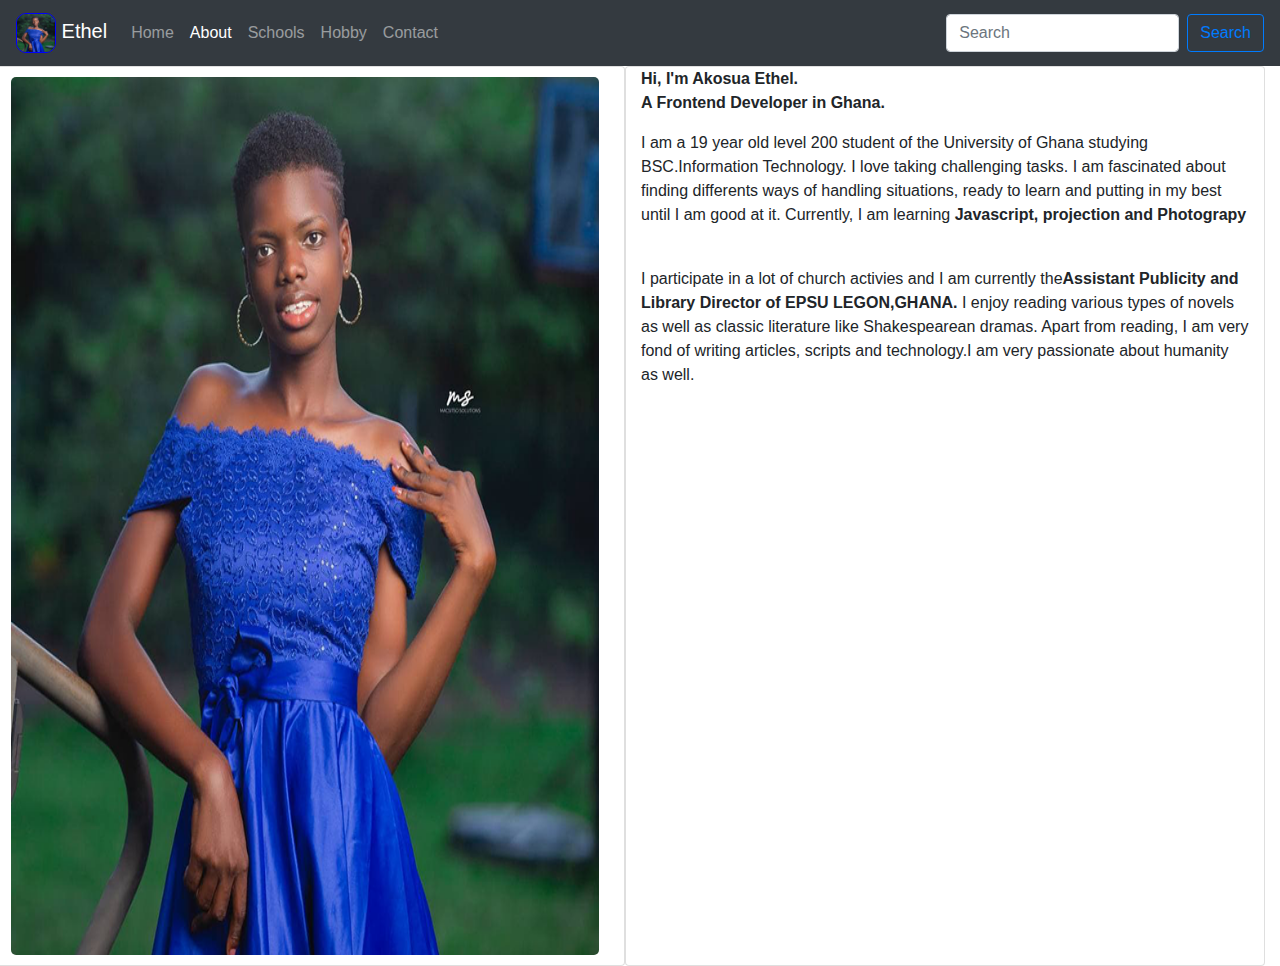
<file: about.html>
<!DOCTYPE html>
<html lang="en">
<head>
    <meta charset="UTF-8">
    <meta name="viewport" content="width=device-width, initial-scale=1.0">
    <title>Ethel's Website</title>
    <link rel="shortcut icon" href="img/favicon.ico">

    <!-- bootstrap css -->
    <link rel="stylesheet" href="https://cdn.jsdelivr.net/npm/bootstrap@4.6.1/dist/css/bootstrap.min.css">

    <!-- custom css -->
    <link rel="stylesheet" href="css/style.css">

</head>
<body>
    <!-- Top Bar -->
    <nav class="navbar navbar-expand-lg navbar-dark bg-dark">
        <a class="navbar-brand" href="#">
          <img src="./images/ethel.png" alt="" height="40" width="40">
          Ethel
        </a>
        <button class="navbar-toggler" type="button" data-toggle="collapse" data-target="#navbarSupportedContent" aria-controls="navbarSupportedContent" aria-expanded="false" aria-label="Toggle navigation">
          <span class="navbar-toggler-icon"></span>
        </button>
      
        <div class="collapse navbar-collapse" id="navbarSupportedContent">
          <ul class="navbar-nav mr-auto">
            <li class="nav-item">
              <a class="nav-link" href="index.html">Home <span class="sr-only">(current)</span></a>
            </li>
            <li class="nav-item active">
              <a class="nav-link" href="about.html">About</a>
            </li>
            <!-- <li class="nav-item dropdown">
              <a class="nav-link dropdown-toggle" href="#" id="navbarDropdown" role="button" data-toggle="dropdown" aria-haspopup="true" aria-expanded="false">
                Dropdown
              </a>
              <div class="dropdown-menu" aria-labelledby="navbarDropdown">
                <a class="dropdown-item" href="#">Action</a>
                <a class="dropdown-item" href="#">Another action</a>
                <div class="dropdown-divider"></div>
                <a class="dropdown-item" href="#">Something else here</a>
              </div>
            </li> -->
            <li class="nav-item">
              <a class="nav-link " href="schools.html">Schools</a>
            </li>
            <li class="nav-item">
              <a class="nav-link " href="hobby.html">Hobby</a>
            </li>
            <li class="nav-item">
              <a class="nav-link " href="contact.html">Contact</a>
            </li>
          </ul>
          <form class="form-inline my-2 my-lg-0">
            <input class="form-control mr-sm-2" type="search" placeholder="Search" aria-label="Search">
            <button class="btn btn-outline-primary my-2 my-sm-0" type="submit">Search</button>
          </form>
        </div>
      </nav>
	<!-- End Top Bar -->


	<!-- Navigation -->

	<!-- End Navigation -->
<section class="w-100 row">
    <div class="col-md-6 card img-box">
        <img src="/images/ethel.png" alt=""   class="img-fluid">
    </div>
    <div class="col-md-6 card">
        <p class="text">
            <b>Hi, I'm Akosua Ethel.<br>A Frontend Developer in Ghana.</b>
        </p>
        <p>I am a 19 year old level 200 student of the University of Ghana studying BSC.Information Technology.  I love taking challenging tasks. I am fascinated about finding differents ways of handling situations, ready to learn and putting in my best until I am good at it. Currently, I am learning <strong>Javascript, projection and Photograpy</strong></p>&nbsp;
       <p>I participate in a lot of church activies and I am currently the<b>Assistant Publicity and Library Director of EPSU LEGON,GHANA.</b> I enjoy reading various types of novels as well as classic literature like Shakespearean dramas. Apart from reading, I am very fond of writing articles, scripts and technology.I am very passionate about humanity as well.</p>
    </div>
</section>



	<!-- End Image Carousel -->


	<!-- Main Page Heading -->


	<!-- Three Column Section -->

	<!-- End Three Column Section -->


	<!-- Emoji Navbar First -->


	<!-- Start Fixed Background IMG -->

	<!-- End Fixed Background IMG -->
 
	
	<!-- Emoji Navbar Second -->


	<!-- Modal Popup -->

		
	<!-- Start Two Column Section -->

	<!-- End Two Column Section -->


	<!-- Start Jumbotron -->

	<!-- End Jumbotron -->


	<!-- Start Footer -->

	<!-- End Footer -->


	<!-- Start Socket -->

	<!-- End Socket -->



	<!-- Script Source Files -->

 

  <script src="https://cdn.jsdelivr.net/npm/jquery@3.6.0/dist/jquery.slim.min.js"></script>
  <script src="https://cdn.jsdelivr.net/npm/popper.js@1.16.1/dist/umd/popper.min.js"></script>
  <script src="https://cdn.jsdelivr.net/npm/bootstrap@4.6.1/dist/js/bootstrap.bundle.min.js"></script>

	<!-- End Script Source Files -->
    
</body>
</html>
</file>
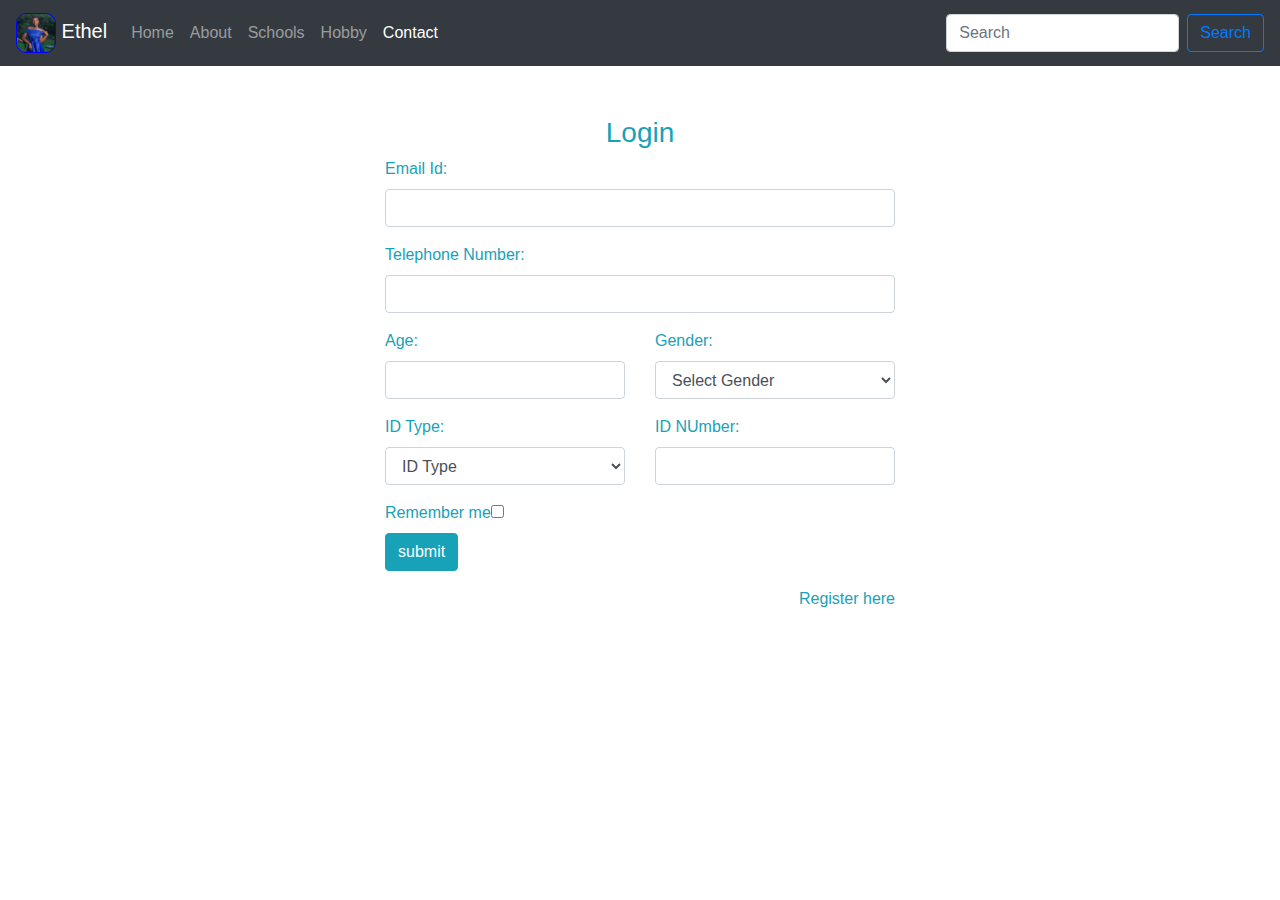
<file: contact.html>
<!DOCTYPE html>
<html lang="en">
<head>
    <meta charset="UTF-8">
    <meta name="viewport" content="width=device-width, initial-scale=1.0">
    <title>Ethel's Website</title>
    <link rel="shortcut icon" href="img/favicon.ico">

    <!-- bootstrap css -->
    <link rel="stylesheet" href="https://cdn.jsdelivr.net/npm/bootstrap@4.6.1/dist/css/bootstrap.min.css">

    <!-- custom css -->
    <link rel="stylesheet" href="css/style.css">

</head>
<body>
    <!-- Top Bar -->
    <nav class="navbar navbar-expand-lg navbar-dark bg-dark">
        <a class="navbar-brand" href="#">
          <img src="./images/ethel.png" alt="" height="40" width="40">
          Ethel
        </a>
        <button class="navbar-toggler" type="button" data-toggle="collapse" data-target="#navbarSupportedContent" aria-controls="navbarSupportedContent" aria-expanded="false" aria-label="Toggle navigation">
          <span class="navbar-toggler-icon"></span>
        </button>
      
        <div class="collapse navbar-collapse" id="navbarSupportedContent">
          <ul class="navbar-nav mr-auto">
            <li class="nav-item">
              <a class="nav-link" href="index.html">Home <span class="sr-only">(current)</span></a>
            </li>
            <li class="nav-item">
              <a class="nav-link" href="about.html">About</a>
            </li> 
            <li class="nav-item">
              <a class="nav-link " href="schools.html">Schools</a>
            </li>
            <li class="nav-item">
              <a class="nav-link " href="hobby.html">Hobby</a>
            </li>
            <li class="nav-item active">
              <a class="nav-link " href="contact.html">Contact</a>
            </li>
          </ul>
          <form class="form-inline my-2 my-lg-0">
            <input class="form-control mr-sm-2" type="search" placeholder="Search" aria-label="Search">
            <button class="btn btn-outline-primary my-2 my-sm-0" type="submit">Search</button>
          </form>
        </div>
      </nav>
      <div id=" login">
              <h3 class="text-center text-white pt-2">Login form</h3>
              <div class="container">
                  <div id="login-row" class="row justify-content-center align-items-center">
                      <div id="login-column" class="col-md-6">
                          <div id="login-box" class="col-md-12">
                              <form id="login-form" class="form pb-5" action="" method="post">
                                  <h3 class="text-center text-info">Login</h3>
                                  <div class="form-group">
                                      <label for="Email Id" class="text-info">Email Id:</label><br>
                                      <input type="text" name="username" id="username" class="form-control">
                                  </div>
                                  <div class="form-group">
                                      <label for="Telephone Number" class="text-info">Telephone Number:</label><br>
                                      <input type="text" name="Telephone Number" id="Telephone Number" class="form-control">
                                  </div>
                                  <div class = "row">
                                      <div class = "col-md-6" >
                                          <div class="form-group">
                                              <label for="age" class="text-info">Age:</label><br>
                                              <input type="text" name="age" id="age" class="form-control">
                                          </div>
                                      </div>
                                      <div class = "col-md-6" >
                                          <div class="form-group">
                                              <label for="gender" class="text-info">Gender:</label><br>
                                              <select id = "gender" class = "form-control" >
                                                  <option selected disabled>Select Gender</option>
                                                  <option value = "Male">Male</option>
                                                  <option value = "Female">Female</option>
                                              </select>
                                          </div>
                                      </div>
                                  </div>
                                  <div class = "row">
                                      <div class = "col-md-6" >
                                          <div class="form-group">
                                              <label for="id" class="text-info">ID Type:</label><br>
                                              <select id = "id" class = "form-control" >
                                                  <option selected disabled>ID Type</option>
                                                  <option value = "ghana-card">Ghana Card</option>
                                                  <option value = "voters-id">Voters ID</option>
                                                  <option value = "password">Passport</option>
                                              </select>
                                          </div>
                                      </div>
                                      <div class = "col-md-6" >
                                          <div class="form-group">
                                              <label for="id-number" class="text-info">ID NUmber:</label><br>
                                              <input type="text" name="id-number" id="id-number" class="form-control">
                                          </div>
                                      </div>
                                  </div>
                                  <div class="form-group">
                                      <label for="remember-me" class="text-info"><span>Remember me</span><span><input id="remember-me" name="remember-me" type="checkbox"></span></label><br>
                                      <input type="submit" name="submit" class="btn btn-info btn-md" value="submit">
                                  </div>
                                  <div id="register-link" class="text-right">
                                      <a href="#" class="text-info">Register here</a>
                                  </div>
      </form>
                          </div>
                      </div>
                  </div>
              </div>
          </div>
      
    <script src="https://cdn.jsdelivr.net/npm/jquery@3.6.0/dist/jquery.slim.min.js"></script>
    <script src="https://cdn.jsdelivr.net/npm/popper.js@1.16.1/dist/umd/popper.min.js"></script>
    <script src="https://cdn.jsdelivr.net/npm/bootstrap@4.6.1/dist/js/bootstrap.bundle.min.js"></script>
  
      <!-- End Script Source Files -->
      
  </body>
  </html>
</file>
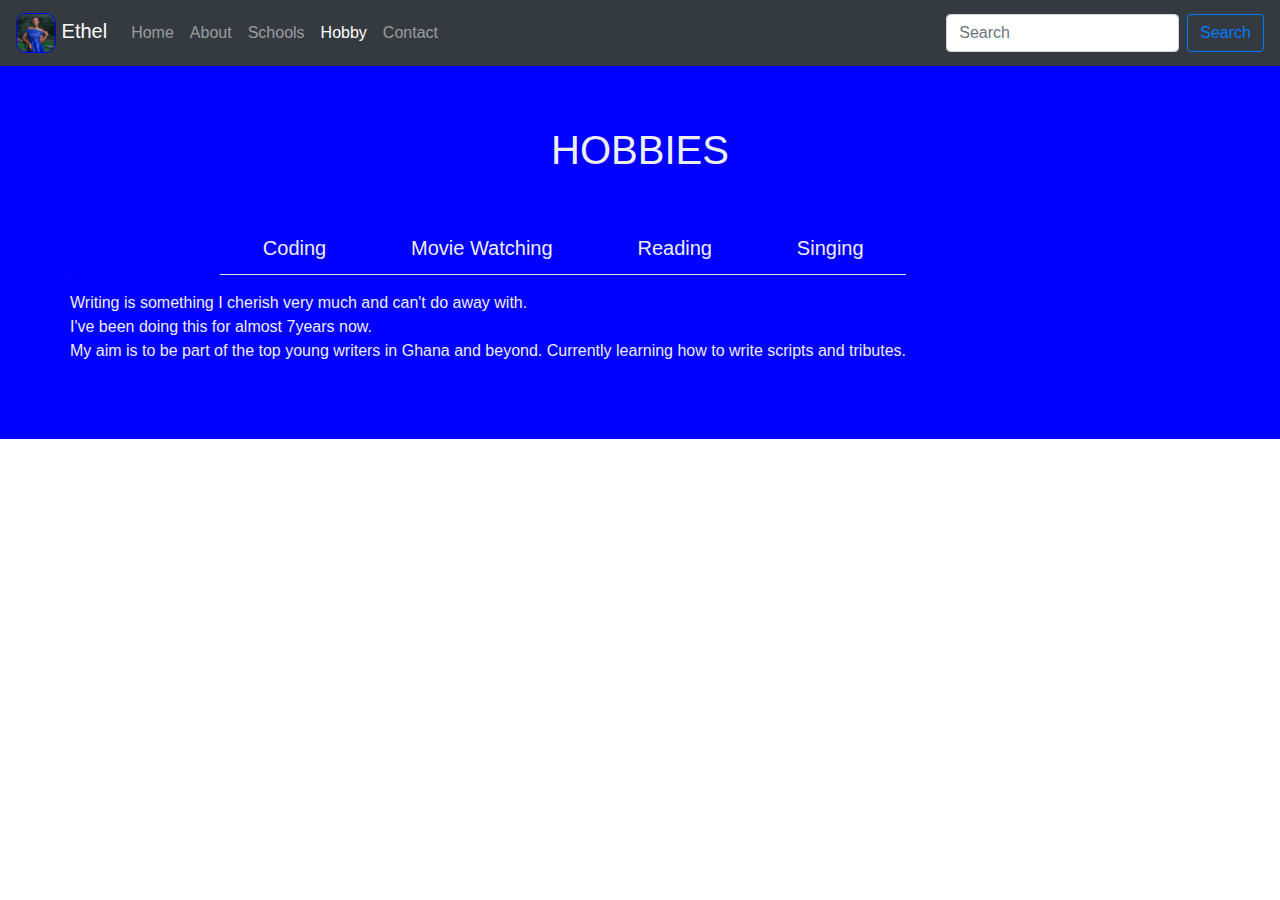
<file: hobby.html>
<!DOCTYPE html>
<html lang="en">
<head>
    <meta charset="UTF-8">
    <meta name="viewport" content="width=device-width, initial-scale=1.0">
    <title>Ethel's Website</title>
    <link rel="shortcut icon" href="img/favicon.ico">

    <!-- bootstrap css -->
    <link rel="stylesheet" href="https://cdn.jsdelivr.net/npm/bootstrap@4.6.1/dist/css/bootstrap.min.css">

    <!-- custom css -->
    <link rel="stylesheet" href="css/style.css">

</head>
<body>
    <!-- Top Bar -->
    <nav class="navbar navbar-expand-lg navbar-dark bg-dark">
        <a class="navbar-brand" href="#">
          <img src="./images/ethel.png" alt="" height="40" width="40">
          Ethel
        </a>
        <button class="navbar-toggler" type="button" data-toggle="collapse" data-target="#navbarSupportedContent" aria-controls="navbarSupportedContent" aria-expanded="false" aria-label="Toggle navigation">
          <span class="navbar-toggler-icon"></span>
        </button>
      
        <div class="collapse navbar-collapse" id="navbarSupportedContent">
          <ul class="navbar-nav mr-auto">
            <li class="nav-item">
              <a class="nav-link" href="index.html">Home <span class="sr-only">(current)</span></a>
            </li>
            <li class="nav-item">
              <a class="nav-link" href="about.html">About</a>
            </li>
         
            <li class="nav-item">
              <a class="nav-link " href="schools.html">Schools</a>
            </li>
            <li class="nav-item active">
              <a class="nav-link " href="hobby.html">Hobby</a>
            </li>
            <li class="nav-item">
              <a class="nav-link " href="contact.html">Contact</a>
            </li>
          </ul>
          <form class="form-inline my-2 my-lg-0">
            <input class="form-control mr-sm-2" type="search" placeholder="Search" aria-label="Search">
            <button class="btn btn-outline-primary my-2 my-sm-0" type="submit">Search</button>
          </form>
        </div>
      </nav>

<!-- Tabs -->
<section id="tabs">
  <div class="container">
    <h6 class="section-title h1">Hobbies</h6>
    <div class="row">
      <div class="col-xs-12 ">
        <nav>
          <div class="nav nav-tabs nav-fill" id="nav-tab" role="tablist">
            <a class="nav-item nav-link active" id="nav-home-tab" data-toggle="tab" href="#nav-home" role="tab" aria-controls="nav-home" aria-selected="true">writing</a>
            <a class="nav-item nav-link" id="nav-profile-tab" data-toggle="tab" href="#nav-profile" role="tab" aria-controls="nav-profile" aria-selected="false">Coding</a>
            <a class="nav-item nav-link" id="nav-contact-tab" data-toggle="tab" href="#nav-contact" role="tab" aria-controls="nav-contact" aria-selected="false">Movie Watching</a>
            <a class="nav-item nav-link" id="nav-about-tab" data-toggle="tab" href="#nav-about" role="tab" aria-controls="nav-about" aria-selected="false">Reading</a>
            <a class="nav-item nav-link" id="nav-about-tab" data-toggle="tab" href="#nav-about" role="tab" aria-controls="nav-about" aria-selected="false">Singing</a>
        </div>
        </nav>
        <div class="tab-content py-3 px-3 px-sm-0" id="nav-tabContent">
          <div class="tab-pane fade show active" id="nav-home" role="tabpanel" aria-labelledby="nav-home-tab">
            Writing is something I cherish very much and can't do away with. <br>I've been doing this for almost 7years now.<br>My aim is to be part of the top young writers in Ghana and beyond. Currently learning how to write scripts and tributes.
          </div>
          <div class="tab-pane fade" id="nav-profile" role="tabpanel" aria-labelledby="nav-profile-tab">
            This habit of mine is a new one but I love it already like something I've been doing for a very  longtime.<br> I started coding last year December but I've learnt a lot and still ready to learn more.<br> I do this everyday because I just don't want to loose my streak on Github and also perfect my skills.
          </div>
          <div class="tab-pane fade" id="nav-contact" role="tabpanel" aria-labelledby="nav-contact-tab">
            I watch movies to release stress and relax my brain. I just can't afford to miss any latest movie especially American Sports Movies, Telenovelas and Kdrama.
          </div>
          <div class="tab-pane fade" id="nav-about" role="tabpanel" aria-labelledby="nav-about-tab">
            I enjoy reading various types of novels as well as classic literature like Shakespearean dramas.<br> I love reading "OTHELLO" especially, that novel will teach you a lot but difficult to understand because of the achiac grammar used.
          </div>
          <div class="tab-pane fade" id="nav-about" role="tabpanel" aria-labelledby="nav-about-tab">
            Singing is something I do everyday, anywhere and everytime. I was once a chorister.  I sing all genres because I love music very much.
        </div>
        </div>
      
      </div>
    </div>
  </div>
</section>
<!-- ./Tabs -->


      <script src="https://cdn.jsdelivr.net/npm/jquery@3.6.0/dist/jquery.slim.min.js"></script>
  <script src="https://cdn.jsdelivr.net/npm/popper.js@1.16.1/dist/umd/popper.min.js"></script>
  <script src="https://cdn.jsdelivr.net/npm/bootstrap@4.6.1/dist/js/bootstrap.bundle.min.js"></script>

	<!-- End Script Source Files -->
    
</body>
</html>
</file>
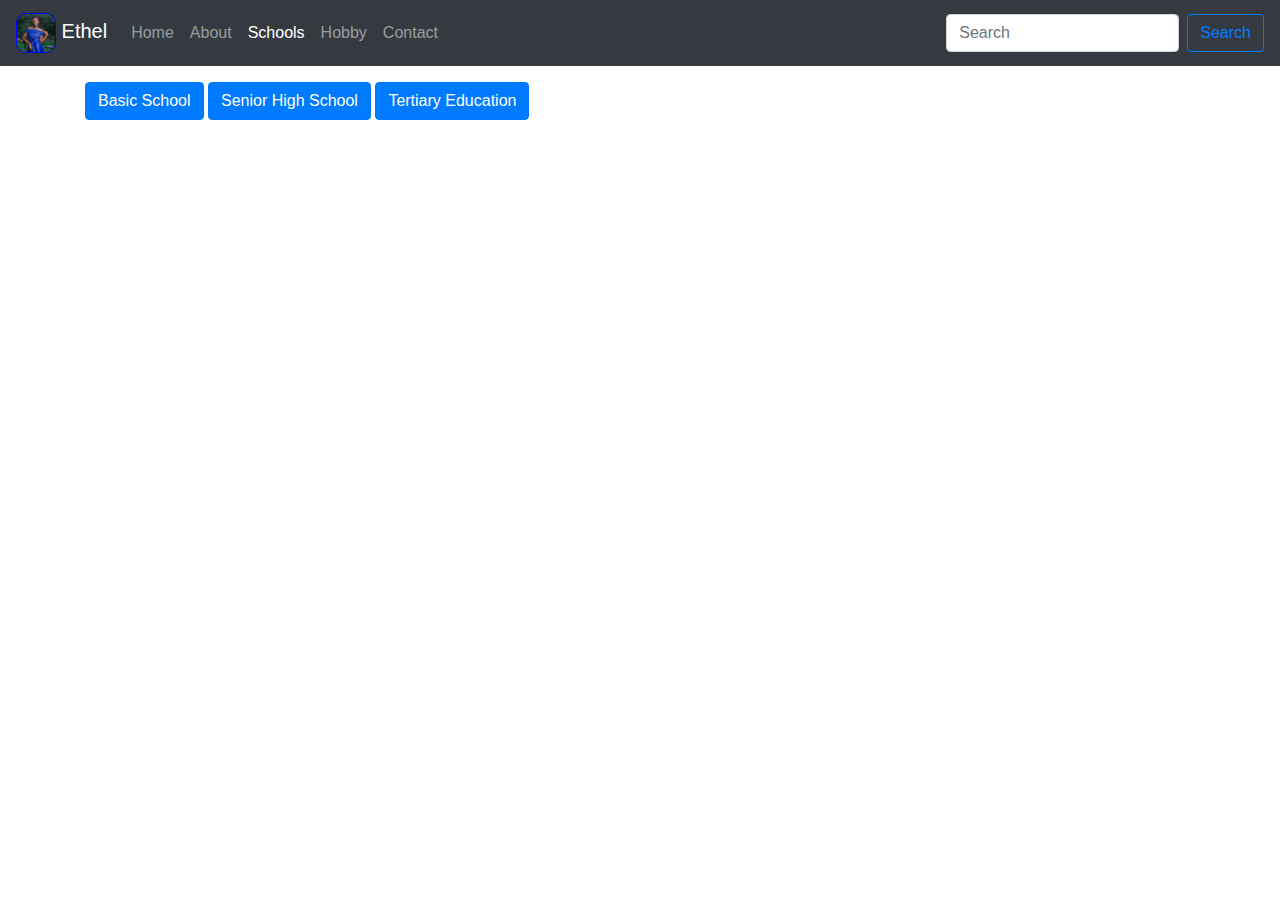
<file: schools.html>
<!DOCTYPE html>
<html lang="en">
  <head>
    <meta charset="UTF-8" />
    <meta name="viewport" content="width=device-width, initial-scale=1.0" />
    <title>Ethel's Website</title>
    <link rel="shortcut icon" href="img/favicon.ico" />

    <!-- bootstrap css -->
    <link
      rel="stylesheet"
      href="https://cdn.jsdelivr.net/npm/bootstrap@4.6.1/dist/css/bootstrap.min.css"
    />

    <!-- custom css -->
    <link rel="stylesheet" href="css/style.css" />
  </head>
  <body>
    <!-- Top Bar -->
    <nav class="navbar navbar-expand-lg navbar-dark bg-dark">
      <a class="navbar-brand" href="#">
        <img src="./images/ethel.png" alt="" height="40" width="40" />
        Ethel
      </a>
      <button
        class="navbar-toggler"
        type="button"
        data-toggle="collapse"
        data-target="#navbarSupportedContent"
        aria-controls="navbarSupportedContent"
        aria-expanded="false"
        aria-label="Toggle navigation"
      >
        <span class="navbar-toggler-icon"></span>
      </button>

      <div class="collapse navbar-collapse" id="navbarSupportedContent">
        <ul class="navbar-nav mr-auto">
          <li class="nav-item">
            <a class="nav-link" href="index.html"
              >Home <span class="sr-only">(current)</span></a
            >
          </li>
          <li class="nav-item">
            <a class="nav-link" href="about.html">About</a>
          </li>
          <!-- <li class="nav-item dropdown">
              <a class="nav-link dropdown-toggle" href="#" id="navbarDropdown" role="button" data-toggle="dropdown" aria-haspopup="true" aria-expanded="false">
                Dropdown
              </a>
              <div class="dropdown-menu" aria-labelledby="navbarDropdown">
                <a class="dropdown-item" href="#">Action</a>
                <a class="dropdown-item" href="#">Another action</a>
                <div class="dropdown-divider"></div>
                <a class="dropdown-item" href="#">Something else here</a>
              </div>
            </li> -->
          <li class="nav-item active">
            <a class="nav-link" href="schools.html">Schools</a>
          </li>
          <li class="nav-item">
            <a class="nav-link" href="hobby.html">Hobby</a>
          </li>
          <li class="nav-item">
            <a class="nav-link" href="contact.html">Contact</a>
          </li>
        </ul>
        <form class="form-inline my-2 my-lg-0">
          <input
            class="form-control mr-sm-2"
            type="search"
            placeholder="Search"
            aria-label="Search"
          />
          <button class="btn btn-outline-primary my-2 my-sm-0" type="submit">
            Search
          </button>
        </form>
      </div>
    </nav>

    <section class="container w-100 row my-3 mx-auto">
      <p class="">
        <button
          class="btn btn-primary"
          type="button"
          data-toggle="collapse"
          data-target="#basicSchool"
          aria-expanded="false"
          aria-controls="basicSchool"
        >
          Basic School
        </button>
        <button
          class="btn btn-primary"
          type="button"
          data-toggle="collapse"
          data-target="#shs"
          aria-expanded="false"
          aria-controls="shs"
        >
          Senior High School
        </button>
        <button
          class="btn btn-primary"
          type="button"
          data-toggle="collapse"
          data-target="#tertiary"
          aria-expanded="false"
          aria-controls="tertiary"
        >
          Tertiary Education
        </button>
      </p>
      <div class="collapse" id="basicSchool">
        <div class="card card-body">
          <table
            class="table table-bordered table-hover table-primary"
            border="1"
            width="100%"
          >
            <thead>
              <tr>
                <th>Name of School</th>
                <th>Courses of Study</th>
                <th>Year of Study</th>
              </tr>
            </thead>
            <tbody>
              <tr>
                <td><b>Springs Preparatory School</b></td>
                <td>
                  <b
                    >English, Mathematics, Social Studies, Integrated Science</b
                  >
                </td>
                <td><b>2013 - 2017</b></td>
              </tr>
            </tbody>
          </table>
        </div>
      </div>
      <div class="collapse" id="shs">
        <div class="card card-body w-100">
          <table
            class="table table-bordered table-hover table-success"
            border="1"
            width="100%"
          >
            <thead>
              <tr>
                <th>Name of School</th>
                <th>Courses of Study</th>
                <th>Year of Study</th>
              </tr>
            </thead>
            <tbody>
              <tr>
                <td><b>Mawuli School</b></td>
                <td><b>General Arts</b></td>
                <td><b>2017 - 2020</b></td>
              </tr>
            </tbody>
          </table>
        </div>
      </div>
      <div class="collapse" id="tertiary">
        <div class="card card-body">
          <table
            class="table table-bordered table-hover table-warning"
            border="1"
            width="100%"
          >
            <thead>
              <tr>
                <th>Name of School</th>
                <th>Courses of Study</th>
                <th>Year of Study</th>
              </tr>
            </thead>
            <tbody>
              <tr>
                <td><b>University of Ghana</b></td>
                <td><b>Bsc. Information Technology</b></td>
                <td><b>2021-</b></td>
              </tr>
            </tbody>
          </table>
        </div>
      </div>
    </section>

    <script src="https://cdn.jsdelivr.net/npm/jquery@3.6.0/dist/jquery.slim.min.js"></script>
    <script src="https://cdn.jsdelivr.net/npm/popper.js@1.16.1/dist/umd/popper.min.js"></script>
    <script src="https://cdn.jsdelivr.net/npm/bootstrap@4.6.1/dist/js/bootstrap.bundle.min.js"></script>

    <!-- End Script Source Files -->
  </body>
</html>
</file>
<file: css/style.css>
*{
    padding: 0;
    margin: 0;
}

.btn-search{
    border: 1px solid orangered;
}
.navbar-brand img{
    border-radius: 10px;
    border: 1px solid blue;
}

.img-box{
    width: 45vw;
    height: 100vh
}

.img-box img{
    width: 100%;
    height: 100%;
    border-radius: 15px;
    padding: 10px;
}


#login .container #login-row #login-column #login-box {
    margin-top: 15px;
    min-width: 800px;
    min-height: 320px;
    border: 1px solid #9C9C9C;
    background-color: #EAEAEA;
    margin-bottom: 10px;
  }
  #login .container #login-row #login-column #login-box #login-form {
    padding: 20px;
  }
  #login .container #login-row #login-column #login-box #login-form #register-link {
    margin-top: -85px;
  }
      #tabs .section-title {
        text-align: center;
        color: blue;
        margin-bottom: 50px;
        text-transform: uppercase;
    }
    #tabs{
      background: blue;
        color: #eee;
        padding: 60px 0;
    }
    #tabs h6.section-title{
        color: #eee;
    }
    
    #tabs .nav-tabs .nav-item.show .nav-link, .nav-tabs .nav-link.active {
        color: blue !important;
        background-color: transparent;
        border-color: transparent transparent #f3f3f3;
        border-bottom: 4px solid !important;
        font-size: 20px;
        font-weight: bold;
    }
    #tabs .nav-tabs .nav-link {
        border: 1px solid transparent;
        border-top-left-radius: .25rem;
        border-top-right-radius: .25rem;
        color: #eee;
        font-size: 20px;
    }
</file>
